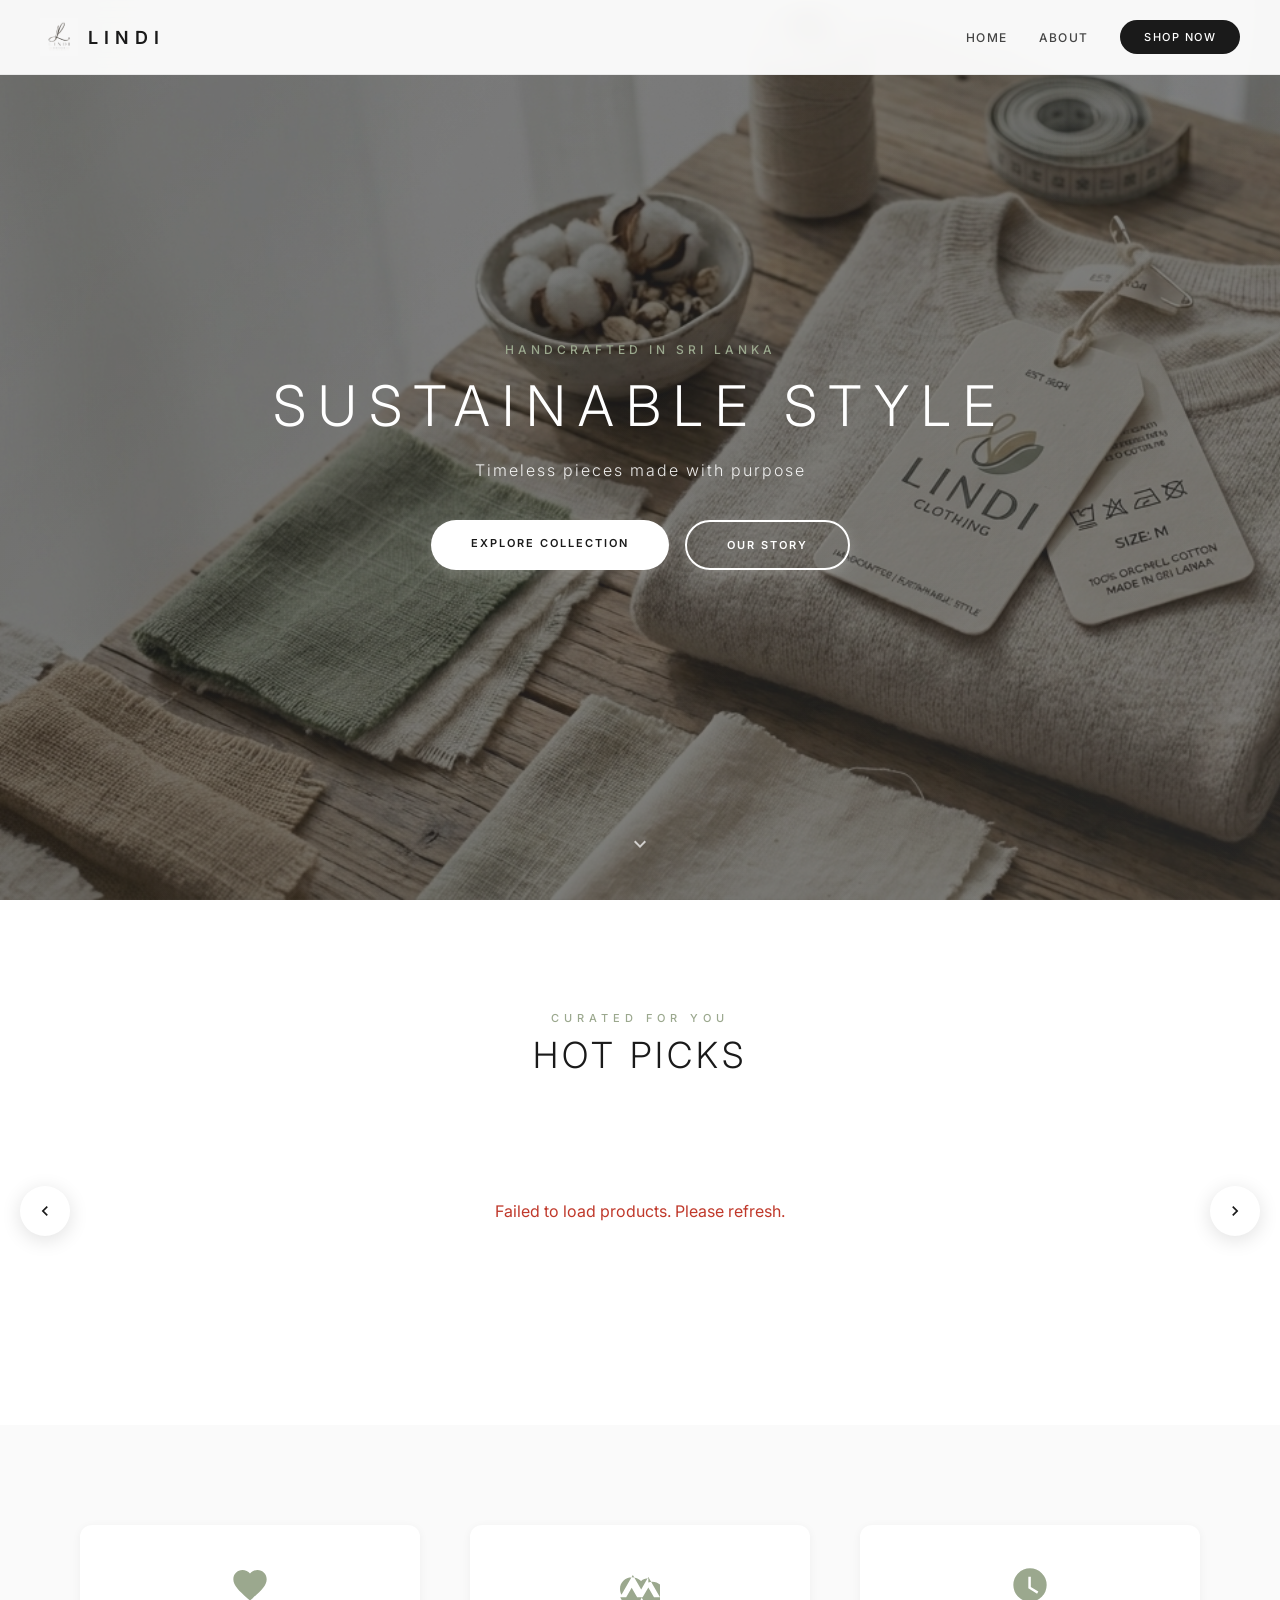
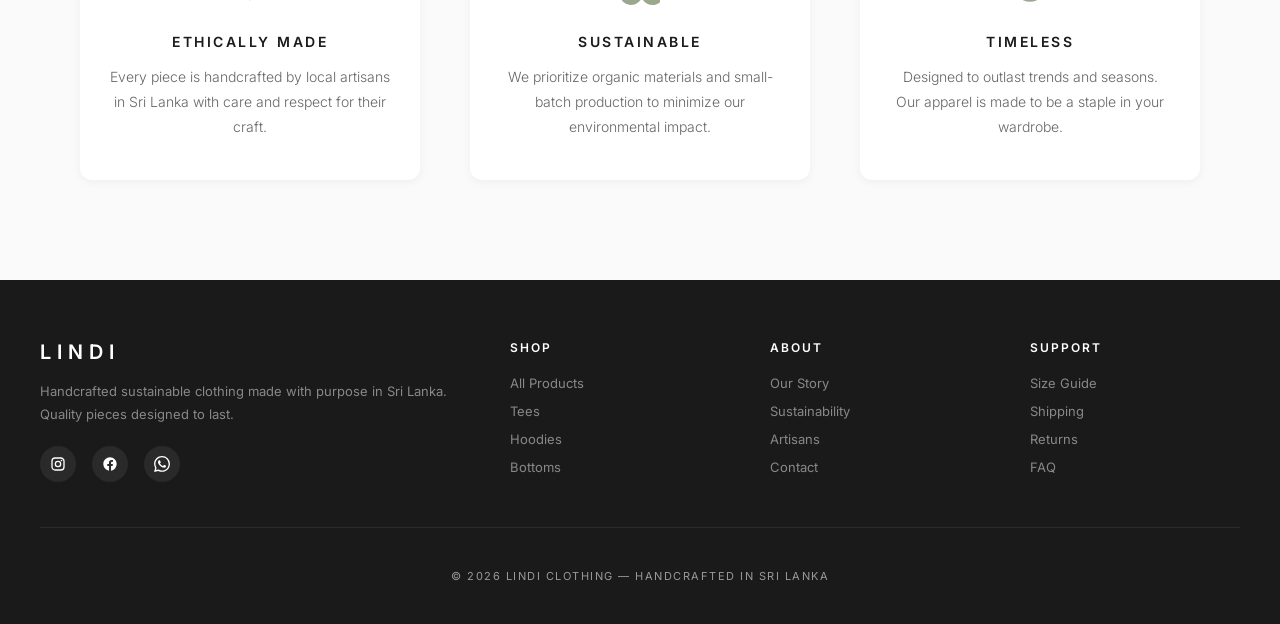
<file: index.html>
<!DOCTYPE html>
<html lang="en">
<head>
  <meta charset="UTF-8">
  <title>LINDI CLOTHING | Sustainable Style</title>
  <meta name="viewport" content="width=device-width, initial-scale=1.0">
  <link rel="icon" type="image/png" href="favicon.jpeg">
  <meta property="og:title" content="LINDI CLOTHING | Sustainable Style">
  <meta property="og:description" content="Handcrafted sustainable clothing made with purpose in Sri Lanka. Timeless pieces designed to last.">
  <meta property="og:image" content="hero.png">
  <meta property="og:type" content="website">
  <script src="components.js" defer></script>
  <link href="https://fonts.googleapis.com/css2?family=Inter:wght@300;400;500;600;700&display=swap" rel="stylesheet">
  <style>
    *, *::before, *::after { box-sizing: border-box; }
    body { 
      font-family: 'Inter', sans-serif; 
      margin: 0; 
      background: #fafafa; 
      color: #1a1a1a; 
      overflow-x: hidden; 
    }

    /* --- SKELETON LOADER --- */
    .skeleton {
      background: #e0e0e0;
      background: linear-gradient(90deg, #e0e0e0 25%, #f0f0f0 50%, #e0e0e0 75%);
      background-size: 200% 100%;
      animation: skeleton-loading 1.5s infinite;
      border-radius: 8px;
    }
    @keyframes skeleton-loading {
      0% { background-position: 200% 0; }
      100% { background-position: -200% 0; }
    }
    .skeleton-text { height: 14px; margin-bottom: 8px; width: 100%; }
    .skeleton-text.short { width: 60%; }
    .skeleton-img { width: 100%; aspect-ratio: 3/4; border-radius: 12px; margin-bottom: 18px; }

    /* --- NAVIGATION --- */
    nav {
      background: rgba(255, 255, 255, 0.95);
      backdrop-filter: blur(10px);
      padding: 18px 40px;
      display: flex;
      justify-content: space-between;
      align-items: center;
      position: fixed;
      top: 0;
      left: 0;
      right: 0;
      z-index: 1000;
      border-bottom: 1px solid rgba(0,0,0,0.06);
      transition: padding 0.3s, box-shadow 0.3s;
    }
    nav.scrolled { 
      padding: 12px 40px; 
      box-shadow: 0 2px 20px rgba(0,0,0,0.08);
    }
    .logo-container { 
      display: flex; 
      align-items: center; 
      text-decoration: none;
      transition: transform 0.3s;
    }
    .logo-container:hover { transform: scale(1.02); }
    .logo-img { height: 38px; margin-right: 10px; }
    .brand-name { 
      font-size: 18px; 
      letter-spacing: 6px; 
      color: #1a1a1a; 
      font-weight: 600; 
      text-transform: uppercase; 
    }
    .nav-links { display: flex; align-items: center; gap: 32px; }
    .nav-link { 
      color: #444; 
      text-decoration: none; 
      font-size: 12px; 
      letter-spacing: 1.2px; 
      font-weight: 500; 
      text-transform: uppercase; 
      position: relative;
      transition: color 0.3s;
    }
    .nav-link::after {
      content: '';
      position: absolute;
      bottom: -4px;
      left: 0;
      width: 0;
      height: 2px;
      background: #9BA88E;
      transition: width 0.3s;
    }
    .nav-link:hover { color: #9BA88E; }
    .nav-link:hover::after { width: 100%; }
    .nav-cta {
      padding: 10px 24px;
      background: #1a1a1a;
      color: #fff;
      border-radius: 30px;
      font-size: 11px;
      letter-spacing: 1.5px;
      font-weight: 500;
      text-transform: uppercase;
      transition: all 0.3s;
    }
    .nav-cta:hover { 
      background: #9BA88E; 
      transform: translateY(-2px);
      box-shadow: 0 4px 12px rgba(155, 168, 142, 0.3);
    }
    .mobile-menu-btn {
      display: none;
      background: none;
      border: none;
      cursor: pointer;
      padding: 8px;
      z-index: 1001;
    }
    .mobile-menu-btn span {
      display: block;
      width: 24px;
      height: 2px;
      background: #1a1a1a;
      margin: 5px 0;
      transition: 0.3s;
    }
    .mobile-menu-btn.active span:nth-child(1) {
      transform: rotate(-45deg) translate(-5px, 6px);
    }
    .mobile-menu-btn.active span:nth-child(2) {
      opacity: 0;
    }
    .mobile-menu-btn.active span:nth-child(3) {
      transform: rotate(45deg) translate(-5px, -6px);
    }
    .mobile-menu {
      position: fixed;
      top: 0;
      right: -100%;
      width: 70%;
      max-width: 300px;
      height: 100vh;
      background: #fff;
      box-shadow: -4px 0 20px rgba(0,0,0,0.1);
      z-index: 999;
      padding: 80px 30px 30px;
      transition: right 0.3s ease;
    }
    .mobile-menu.open {
      right: 0;
    }
    .mobile-menu a {
      display: block;
      color: #444;
      text-decoration: none;
      font-size: 14px;
      letter-spacing: 1.5px;
      text-transform: uppercase;
      font-weight: 500;
      padding: 16px 0;
      border-bottom: 1px solid #f0f0f0;
      transition: color 0.3s;
    }
    .mobile-menu a:hover {
      color: #9BA88E;
    }
    .mobile-menu .nav-cta {
      margin-top: 20px;
      padding: 14px 24px;
      text-align: center;
      background: #1a1a1a;
      color: #fff;
      border-radius: 30px;
      border: none;
    }
    .mobile-overlay {
      position: fixed;
      inset: 0;
      background: rgba(0,0,0,0.5);
      z-index: 998;
      opacity: 0;
      pointer-events: none;
      transition: opacity 0.3s;
    }
    .mobile-overlay.open {
      opacity: 1;
      pointer-events: all;
    }

    /* --- HERO --- */
    .hero {
      position: relative;
      height: 100vh;
      width: 100%;
      background: linear-gradient(135deg, #1a1a1a 0%, #3a3a3a 100%);
      display: flex;
      justify-content: center;
      align-items: center;
      text-align: center;
      overflow: hidden;
    }
    .hero-bg {
      position: absolute;
      inset: 0;
      background: url('hero.png') no-repeat center center;
      background-size: cover;
      opacity: 0.4;
      animation: zoomIn 20s ease-in-out infinite alternate;
    }
    @keyframes zoomIn {
      0% { transform: scale(1); }
      100% { transform: scale(1.1); }
    }
    .hero-content { 
      position: relative; 
      z-index: 2; 
      color: white; 
      padding: 0 20px;
      animation: fadeInUp 1s ease-out;
    }
    @keyframes fadeInUp {
      from { opacity: 0; transform: translateY(30px); }
      to { opacity: 1; transform: translateY(0); }
    }
    .hero-eyebrow {
      font-size: 12px;
      letter-spacing: 4px;
      text-transform: uppercase;
      color: #9BA88E;
      margin-bottom: 16px;
      font-weight: 500;
    }
    .hero-content h1 { 
      font-size: 56px; 
      font-weight: 300; 
      letter-spacing: 12px; 
      text-transform: uppercase; 
      margin: 0 0 20px; 
      line-height: 1.2;
    }
    .hero-subtitle {
      font-size: 16px;
      font-weight: 300;
      letter-spacing: 2px;
      margin-bottom: 40px;
      opacity: 0.9;
    }
    .hero-buttons {
      display: flex;
      gap: 16px;
      justify-content: center;
      flex-wrap: wrap;
    }
    .hero-btn {
      display: inline-block;
      padding: 16px 40px;
      background: #fff;
      color: #1a1a1a;
      text-decoration: none;
      font-size: 11px;
      letter-spacing: 2px;
      font-weight: 600;
      text-transform: uppercase;
      border-radius: 30px;
      transition: all 0.3s;
      box-shadow: 0 4px 15px rgba(255,255,255,0.2);
    }
    .hero-btn:hover { 
      background: #9BA88E; 
      color: #fff;
      transform: translateY(-3px);
      box-shadow: 0 8px 25px rgba(155, 168, 142, 0.4);
    }
    .hero-btn.secondary {
      background: transparent;
      border: 2px solid #fff;
      color: #fff;
    }
    .hero-btn.secondary:hover {
      background: #fff;
      color: #1a1a1a;
    }
    .scroll-indicator {
      position: absolute;
      bottom: 40px;
      left: 50%;
      transform: translateX(-50%);
      animation: bounce 2s infinite;
    }
    @keyframes bounce {
      0%, 20%, 50%, 80%, 100% { transform: translateX(-50%) translateY(0); }
      40% { transform: translateX(-50%) translateY(-10px); }
      60% { transform: translateX(-50%) translateY(-5px); }
    }
    .scroll-indicator svg {
      width: 24px;
      height: 24px;
      fill: #fff;
      opacity: 0.7;
    }

    /* --- HOT PICKS --- */
    .hot-picks-section { 
      padding: 100px 0; 
      background: #fff;
      position: relative;
    }
    .section-eyebrow { 
      text-align: center; 
      font-size: 11px; 
      letter-spacing: 5px; 
      text-transform: uppercase; 
      color: #9BA88E; 
      font-weight: 500; 
      margin-bottom: 8px; 
    }
    .section-heading { 
      text-align: center; 
      font-size: 36px; 
      font-weight: 300; 
      letter-spacing: 4px; 
      color: #1a1a1a; 
      margin: 0 0 60px; 
      text-transform: uppercase;
    }

    .hp-track-wrap { position: relative; overflow: hidden; }
    .hp-track {
      display: flex;
      gap: 28px;
      padding: 8px 60px;
      transition: transform 0.5s cubic-bezier(0.25, 0.46, 0.45, 0.94);
      will-change: transform;
    }

    .hp-card { 
      flex-shrink: 0; 
      width: 280px; 
      cursor: pointer;
      transition: transform 0.3s;
    }
    .hp-card:hover { transform: translateY(-8px); }
    .hp-img-wrap {
      position: relative;
      width: 100%;
      aspect-ratio: 3/4;
      background: #f8f8f8;
      border-radius: 12px;
      overflow: hidden;
      margin-bottom: 18px;
      box-shadow: 0 4px 20px rgba(0,0,0,0.08);
      transition: box-shadow 0.3s;
    }
    .hp-card:hover .hp-img-wrap {
      box-shadow: 0 12px 40px rgba(0,0,0,0.15);
    }
    .hp-img-wrap img { 
      width: 100%; 
      height: 100%; 
      object-fit: cover; 
      display: block; 
      transition: transform 0.6s ease; 
    }
    .hp-card:hover .hp-img-wrap img { transform: scale(1.08); }

    .hp-badge {
      position: absolute;
      top: 16px;
      left: 16px;
      background: #1a1a1a;
      color: #fff;
      font-size: 9px;
      letter-spacing: 2.5px;
      font-weight: 600;
      text-transform: uppercase;
      padding: 6px 12px;
      border-radius: 20px;
      z-index: 2;
    }
    .hp-badge.hot { background: linear-gradient(135deg, #9BA88E 0%, #7a8a6e 100%); }

    .hp-card-name { 
      font-size: 14px; 
      letter-spacing: 1.5px; 
      text-transform: uppercase; 
      color: #1a1a1a; 
      font-weight: 600; 
      margin: 0 0 6px; 
    }
    .hp-card-sub { 
      font-size: 12px; 
      color: #888; 
      font-weight: 300; 
      margin: 0 0 14px; 
    }
    .hp-cta { 
      display: flex; 
      align-items: center; 
      gap: 10px; 
      font-size: 10px; 
      letter-spacing: 2px; 
      text-transform: uppercase; 
      color: #9BA88E; 
      font-weight: 600; 
    }
    .hp-cta-line { 
      flex: 1; 
      height: 2px; 
      background: linear-gradient(90deg, #9BA88E, transparent);
      opacity: 0.5; 
      transition: opacity 0.3s; 
    }
    .hp-card:hover .hp-cta-line { opacity: 1; }

    .hp-btn {
      position: absolute;
      top: 50%;
      transform: translateY(-50%);
      width: 50px;
      height: 50px;
      border-radius: 50%;
      background: #fff;
      border: none;
      display: flex;
      align-items: center;
      justify-content: center;
      cursor: pointer;
      z-index: 10;
      box-shadow: 0 4px 20px rgba(0,0,0,0.12);
      transition: all 0.3s;
    }
    .hp-btn:hover { 
      background: #9BA88E; 
      transform: translateY(-50%) scale(1.1);
      box-shadow: 0 6px 30px rgba(155, 168, 142, 0.4);
    }
    .hp-btn svg { width: 20px; fill: #1a1a1a; transition: fill 0.2s; }
    .hp-btn:hover svg { fill: #fff; }
    .hp-prev { left: 20px; }
    .hp-next { right: 20px; }

    .hp-dots { display: flex; justify-content: center; gap: 10px; margin-top: 40px; }
    .hp-dot {
      width: 8px; height: 8px; border-radius: 50%;
      background: #ddd; border: none; padding: 0; cursor: pointer;
      transition: all 0.3s;
    }
    .hp-dot:hover { background: #bbb; }
    .hp-dot.active { 
      background: #9BA88E; 
      transform: scale(1.5);
      box-shadow: 0 2px 8px rgba(155, 168, 142, 0.4);
    }

    /* --- PILLARS --- */
    .pillars {
      display: grid;
      grid-template-columns: repeat(auto-fit, minmax(300px, 1fr));
      gap: 50px;
      padding: 100px 40px;
      max-width: 1200px;
      margin: 0 auto;
      text-align: center;
      background: #fafafa;
    }
    .pillar-item {
      padding: 40px 30px;
      background: #fff;
      border-radius: 12px;
      transition: all 0.3s;
      box-shadow: 0 2px 10px rgba(0,0,0,0.05);
    }
    .pillar-item:hover {
      transform: translateY(-8px);
      box-shadow: 0 12px 30px rgba(0,0,0,0.1);
    }
    .pillar-item svg { 
      width: 40px; 
      height: 40px; 
      margin-bottom: 24px; 
      fill: #9BA88E;
      transition: transform 0.3s;
    }
    .pillar-item:hover svg { transform: scale(1.1); }
    .pillar-item h3 { 
      font-size: 14px; 
      letter-spacing: 2.5px; 
      text-transform: uppercase; 
      font-weight: 600; 
      margin: 0 0 14px;
      color: #1a1a1a;
    }
    .pillar-item p { 
      font-size: 14px; 
      color: #666; 
      font-weight: 300; 
      line-height: 1.8; 
      margin: 0; 
    }

    /* --- FOOTER --- */
    footer {
      background: #1a1a1a;
      color: #999;
      padding: 60px 40px 30px;
    }
    .footer-content {
      max-width: 1200px;
      margin: 0 auto;
      display: grid;
      grid-template-columns: 2fr 1fr 1fr 1fr;
      gap: 50px;
      margin-bottom: 40px;
    }
    .footer-brand h3 {
      font-size: 20px;
      letter-spacing: 6px;
      text-transform: uppercase;
      color: #fff;
      margin: 0 0 16px;
      font-weight: 600;
    }
    .footer-brand p {
      font-size: 13px;
      line-height: 1.8;
      color: #888;
      margin: 0 0 20px;
    }
    .social-links {
      display: flex;
      gap: 16px;
    }
    .social-links a {
      width: 36px;
      height: 36px;
      background: #2a2a2a;
      border-radius: 50%;
      display: flex;
      align-items: center;
      justify-content: center;
      transition: all 0.3s;
    }
    .social-links a:hover {
      background: #9BA88E;
      transform: translateY(-3px);
    }
    .social-links svg {
      width: 16px;
      height: 16px;
      fill: #fff;
    }
    .footer-section h4 {
      font-size: 12px;
      letter-spacing: 2px;
      text-transform: uppercase;
      color: #fff;
      margin: 0 0 20px;
      font-weight: 600;
    }
    .footer-section a {
      display: block;
      color: #888;
      text-decoration: none;
      font-size: 13px;
      margin-bottom: 12px;
      transition: color 0.3s;
    }
    .footer-section a:hover { color: #9BA88E; }
    .footer-bottom {
      border-top: 1px solid #2a2a2a;
      padding-top: 30px;
      text-align: center;
      font-size: 11px;
      letter-spacing: 1.5px;
      text-transform: uppercase;
    }

    /* --- RESPONSIVE --- */
    @media (max-width: 968px) {
      .nav-links { display: none; }
      .mobile-menu-btn { display: block; }
      .hero-content h1 { font-size: 40px; letter-spacing: 8px; }
      .section-heading { font-size: 28px; }
      .footer-content { grid-template-columns: 1fr; gap: 40px; }
    }

    @media (max-width: 768px) {
      nav { padding: 15px 20px; }
      .hero-content h1 { font-size: 32px; letter-spacing: 6px; }
      .hero-subtitle { font-size: 14px; }
      .hp-btn { display: none; }
      .hp-track { padding: 8px 20px; overflow-x: auto; scrollbar-width: none; }
      .hp-track::-webkit-scrollbar { display: none; }
      .hp-card { width: 220px; }
      .pillars { padding: 60px 20px; gap: 30px; }
    }
  </style>
</head>
<body>

<!-- NAVIGATION & MOBILE MENU-->
<site-header></site-header>

<!-- HERO -->
<section class="hero">
  <div class="hero-bg"></div>
  <div class="hero-content">
    <p class="hero-eyebrow">Handcrafted in Sri Lanka</p>
    <h1>Sustainable Style</h1>
    <p class="hero-subtitle">Timeless pieces made with purpose</p>
    <div class="hero-buttons">
      <a href="shop.html" class="hero-btn">Explore Collection</a>
      <a href="about.html" class="hero-btn secondary">Our Story</a>
    </div>
  </div>
  <div class="scroll-indicator">
    <svg viewBox="0 0 24 24"><path d="M7.41 8.59L12 13.17l4.59-4.58L18 10l-6 6-6-6 1.41-1.41z"/></svg>
  </div>
</section>

<!-- HOT PICKS -->
<section class="hot-picks-section">
  <p class="section-eyebrow">Curated for you</p>
  <h2 class="section-heading">Hot Picks</h2>

  <div class="hp-track-wrap">
    <button class="hp-btn hp-prev" id="prevBtn" aria-label="Previous">
      <svg viewBox="0 0 24 24"><path d="M15.41 16.59L10.83 12l4.58-4.59L14 6l-6 6 6 6 1.41-1.41z"/></svg>
    </button>

    <div class="hp-track" id="track">
      <div class="hp-card"><div class="skeleton skeleton-img"></div><div class="skeleton skeleton-text"></div><div class="skeleton skeleton-text short"></div></div>
      <div class="hp-card"><div class="skeleton skeleton-img"></div><div class="skeleton skeleton-text"></div><div class="skeleton skeleton-text short"></div></div>
      <div class="hp-card"><div class="skeleton skeleton-img"></div><div class="skeleton skeleton-text"></div><div class="skeleton skeleton-text short"></div></div>
      <div class="hp-card"><div class="skeleton skeleton-img"></div><div class="skeleton skeleton-text"></div><div class="skeleton skeleton-text short"></div></div>
    </div>

    <button class="hp-btn hp-next" id="nextBtn" aria-label="Next">
      <svg viewBox="0 0 24 24"><path d="M8.59 16.59L13.17 12 8.59 7.41 10 6l6 6-6 6-1.41-1.41z"/></svg>
    </button>
  </div>

  <div class="hp-dots" id="dots"></div>
</section>

<!-- PILLARS -->
<section class="pillars">
  <div class="pillar-item">
    <svg viewBox="0 0 24 24"><path d="M12 21.35l-1.45-1.32C5.4 15.36 2 12.28 2 8.5 2 5.42 4.42 3 7.5 3c1.74 0 3.41.81 4.5 2.09C13.09 3.81 14.76 3 16.5 3 19.58 3 22 5.42 22 8.5c0 3.78-3.4 6.86-8.55 11.54L12 21.35z"/></svg>
    <h3>Ethically Made</h3>
    <p>Every piece is handcrafted by local artisans in Sri Lanka with care and respect for their craft.</p>
  </div>
  <div class="pillar-item">
    <svg viewBox="0 0 24 24"><path d="M17 8C15.32 8 13.84 8.61 12.65 9.61 11.16 8.23 9.18 7.39 7 7.39 3.13 7.39 0 10.52 0 14.39c0 1.24.32 2.41.89 3.42L7.7 6.03l5.01 8.68L17 7.27 24 19.39h-3.6L17 13.52l-3.43 5.87h-3.28L7 13.7l-3.29 5.69H.16C1.1 22.07 3.65 24 6.64 24c2.93 0 5.44-1.88 6.4-4.47C14 22.12 16.5 24 19.43 24 23.3 24 26.43 20.87 26.43 17c0-3.87-3.13-7-7-7-.86 0-1.69.15-2.43.44V8z"/></svg>
    <h3>Sustainable</h3>
    <p>We prioritize organic materials and small-batch production to minimize our environmental impact.</p>
  </div>
  <div class="pillar-item">
    <svg viewBox="0 0 24 24"><path d="M12 2A10 10 0 0 0 2 12a10 10 0 0 0 10 10 10 10 0 0 0 10-10A10 10 0 0 0 12 2zm.5 5v6.2l4.5 2.7-.75 1.3L11 14V7h1.5z"/></svg>
    <h3>Timeless</h3>
    <p>Designed to outlast trends and seasons. Our apparel is made to be a staple in your wardrobe.</p>
  </div>
</section>

<!-- FOOTER -->
<site-footer></site-footer>

<script>
  // Airtable API Configuration
  const AIRTABLE_PAT = 'patdjLeSg0BYYkuvA.2c4afb4d9cc56debf46c1efd6544e03ba165d24fb9052aeb8a045ef05cc5eb6b'; // Replace with your Personal Access Token
  const AIRTABLE_BASE_ID = 'appewXxXfBtXuTHLp'; // Replace with your Base ID (app...)
  const AIRTABLE_TABLE_NAME = 'Products'; // Replace with your Table Name

  // Load products from Airtable
  async function loadProducts() {
    try {
      let records = [];

      // If credentials are placeholders, use mock data
      if (AIRTABLE_PAT.includes('YOUR_') || AIRTABLE_BASE_ID.includes('YOUR_')) {
        console.log('Using mock Airtable data. Replace credentials to fetch live data.');
        records = getMockAirtableData();
      } else {
        const url = `https://api.airtable.com/v0/${AIRTABLE_BASE_ID}/${AIRTABLE_TABLE_NAME}`;
        const response = await fetch(url, {
          headers: {
            'Authorization': `Bearer ${AIRTABLE_PAT}`
          }
        });
        
        if (!response.ok) {
          throw new Error('Airtable API error: ' + response.statusText);
        }
        const data = await response.json();
        records = data.records;
      }

      // Convert Airtable records to our product format
      const products = records.map(record => ({
        'Product Name': record.fields['Product Name'] || 'Unknown Product',
        'Price': record.fields['Price'] || 0,
        'Description': record.fields['Description'] || '',
        'Image URL': record.fields['Image'] && record.fields['Image'].length > 0 ? record.fields['Image'][0].url : '',
        'Category': record.fields['Category'] || 'tees'
      }));

      renderCarousel(products);
    } catch (error) {
      console.error('Error loading products:', error);
      document.getElementById('track').innerHTML = '<p style="text-align: center; width: 100%; padding: 40px; color: #c0392b;">Failed to load products. Please refresh.</p>';
    }
  }

  function getMockAirtableData() {
    return [
      {
        fields: {
          "Product Name": "Classic White Tee",
          "Price": 2500,
          "Description": "Our signature sustainable white tee.",
          "Image": [{ "url": "https://images.unsplash.com/photo-1521572163474-6864f9cf17ab?auto=format&fit=crop&q=80&w=800" }]
        }
      },
      {
        fields: {
          "Product Name": "Essential Black Hoodie",
          "Price": 5500,
          "Description": "Warm, cozy, and perfect for evenings.",
          "Image": [{ "url": "https://images.unsplash.com/photo-1556821840-3a63f95609a7?auto=format&fit=crop&q=80&w=800" }]
        }
      },
      {
        fields: {
          "Product Name": "Linen Trousers",
          "Price": 4800,
          "Description": "Breathable linen trousers for everyday wear.",
          "Image": [{ "url": "https://images.unsplash.com/photo-1555689986-2603833215ea?auto=format&fit=crop&q=80&w=800" }]
        }
      },
      {
        fields: {
          "Product Name": "Earth Tone Sweatshirt",
          "Price": 4200,
          "Description": "Hand-dyed organic cotton sweatshirt.",
          "Image": [{ "url": "https://images.unsplash.com/photo-1572495641004-28421ae52e52?auto=format&fit=crop&q=80&w=800" }]
        }
      }
    ];
  }

  // Render carousel products
  function renderCarousel(products) {
    const track = document.getElementById('track');
    track.innerHTML = '';

    // Only show first 4 products in carousel
    const carouselProducts = products.slice(0, 4);

    carouselProducts.forEach((product, index) => {
      const imageUrl = product['Image URL'];
      const price = parseFloat(product['Price']);
      const formattedPrice = `Rs. ${price.toLocaleString()}`;
      
      let badge = '';
      if (index === 0 || index === 1) {
        badge = '<span class="hp-badge hot">Hot</span>';
      } else {
        badge = '<span class="hp-badge">New</span>';
      }

      const card = document.createElement('div');
      card.className = 'hp-card';
      card.onclick = () => openWA(product['Product Name']);
      card.innerHTML = `
        <div class="hp-img-wrap">
          ${badge}
          <img src="${imageUrl}" alt="${product['Product Name']}" onerror="this.src='data:image/svg+xml,%3Csvg xmlns=\'http://www.w3.org/2000/svg\' width=\'280\' height=\'370\'%3E%3Crect fill=\'%23f0eeea\' width=\'280\' height=\'370\'/%3E%3Ctext x=\'50%25\' y=\'50%25\' dominant-baseline=\'middle\' text-anchor=\'middle\' font-family=\'sans-serif\' font-size=\'14\' fill=\'%23999\'%3EImage unavailable%3C/text%3E%3C/svg%3E'">
        </div>
        <p class="hp-card-name">${product['Product Name']}</p>
        <p class="hp-card-sub">${product['Description'] ? product['Description'].substring(0, 30) + '...' : 'Handcrafted in Sri Lanka'}</p>
        <div class="hp-cta"><span class="hp-cta-line"></span>Order Now</div>
      `;
      track.appendChild(card);
    });

    initCarousel();
  }

  // Initialize carousel controls
  function initCarousel() {
    const track = document.getElementById('track');
    const dotsEl = document.getElementById('dots');
    const cards = track.querySelectorAll('.hp-card');
    const CARD_W = 280 + 28;
    const VISIBLE = 3;
    const MAX = Math.max(0, cards.length - VISIBLE);
    let cur = 0;

    dotsEl.innerHTML = '';

    // Create dots
    for (let i = 0; i <= MAX; i++) {
      const d = document.createElement('button');
      d.className = 'hp-dot' + (i === 0 ? ' active' : '');
      d.setAttribute('aria-label', 'Go to slide ' + (i + 1));
      d.onclick = () => go(i);
      dotsEl.appendChild(d);
    }

    function go(n) {
      cur = Math.max(0, Math.min(n, MAX));
      track.style.transform = 'translateX(-' + (cur * CARD_W) + 'px)';
      dotsEl.querySelectorAll('.hp-dot').forEach((d, i) => d.classList.toggle('active', i === cur));
    }

    document.getElementById('nextBtn').onclick = () => go(cur + 1);
    document.getElementById('prevBtn').onclick = () => go(cur - 1);
  }


  // WhatsApp function
  function openWA(item) {
    window.open('https://wa.me/94725050456?text=Interested in ' + encodeURIComponent(item), '_blank');
  }

  // Load products on page load
  loadProducts();
</script>

</body>
</html>
</file>
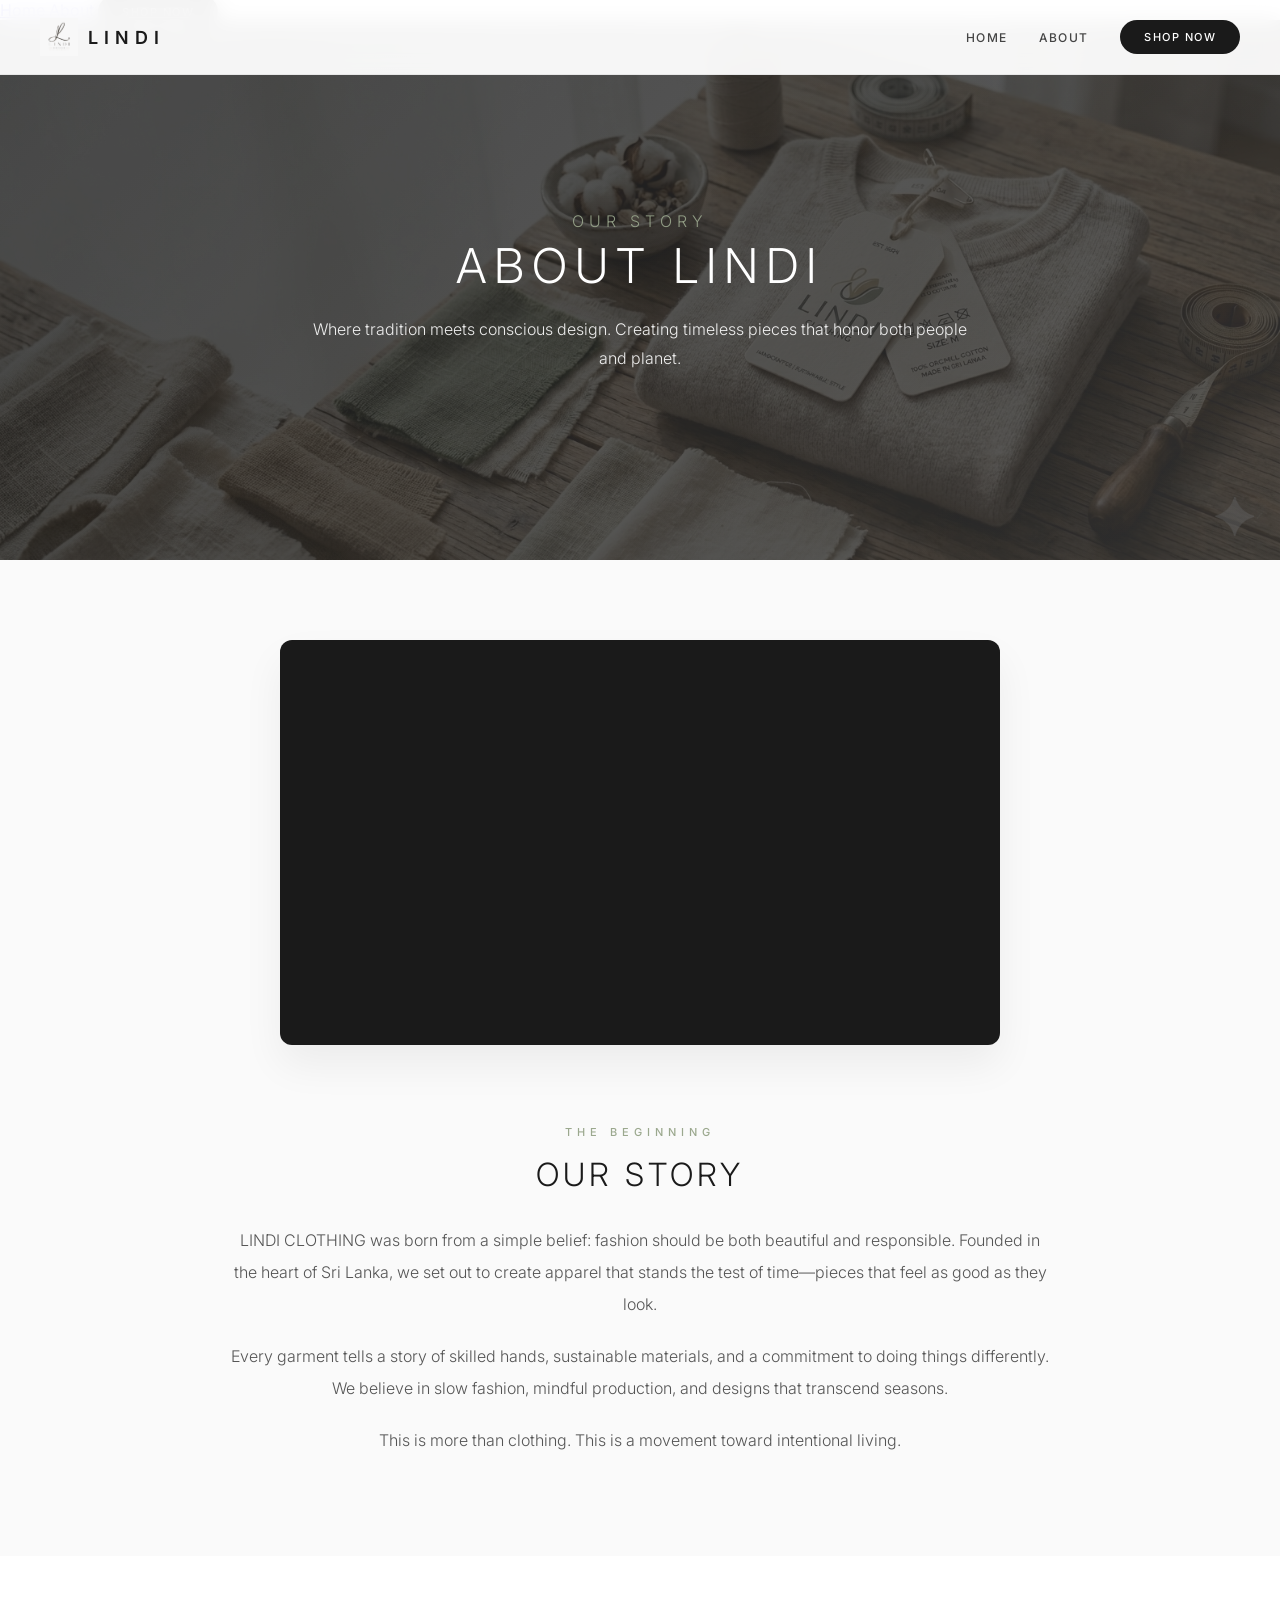
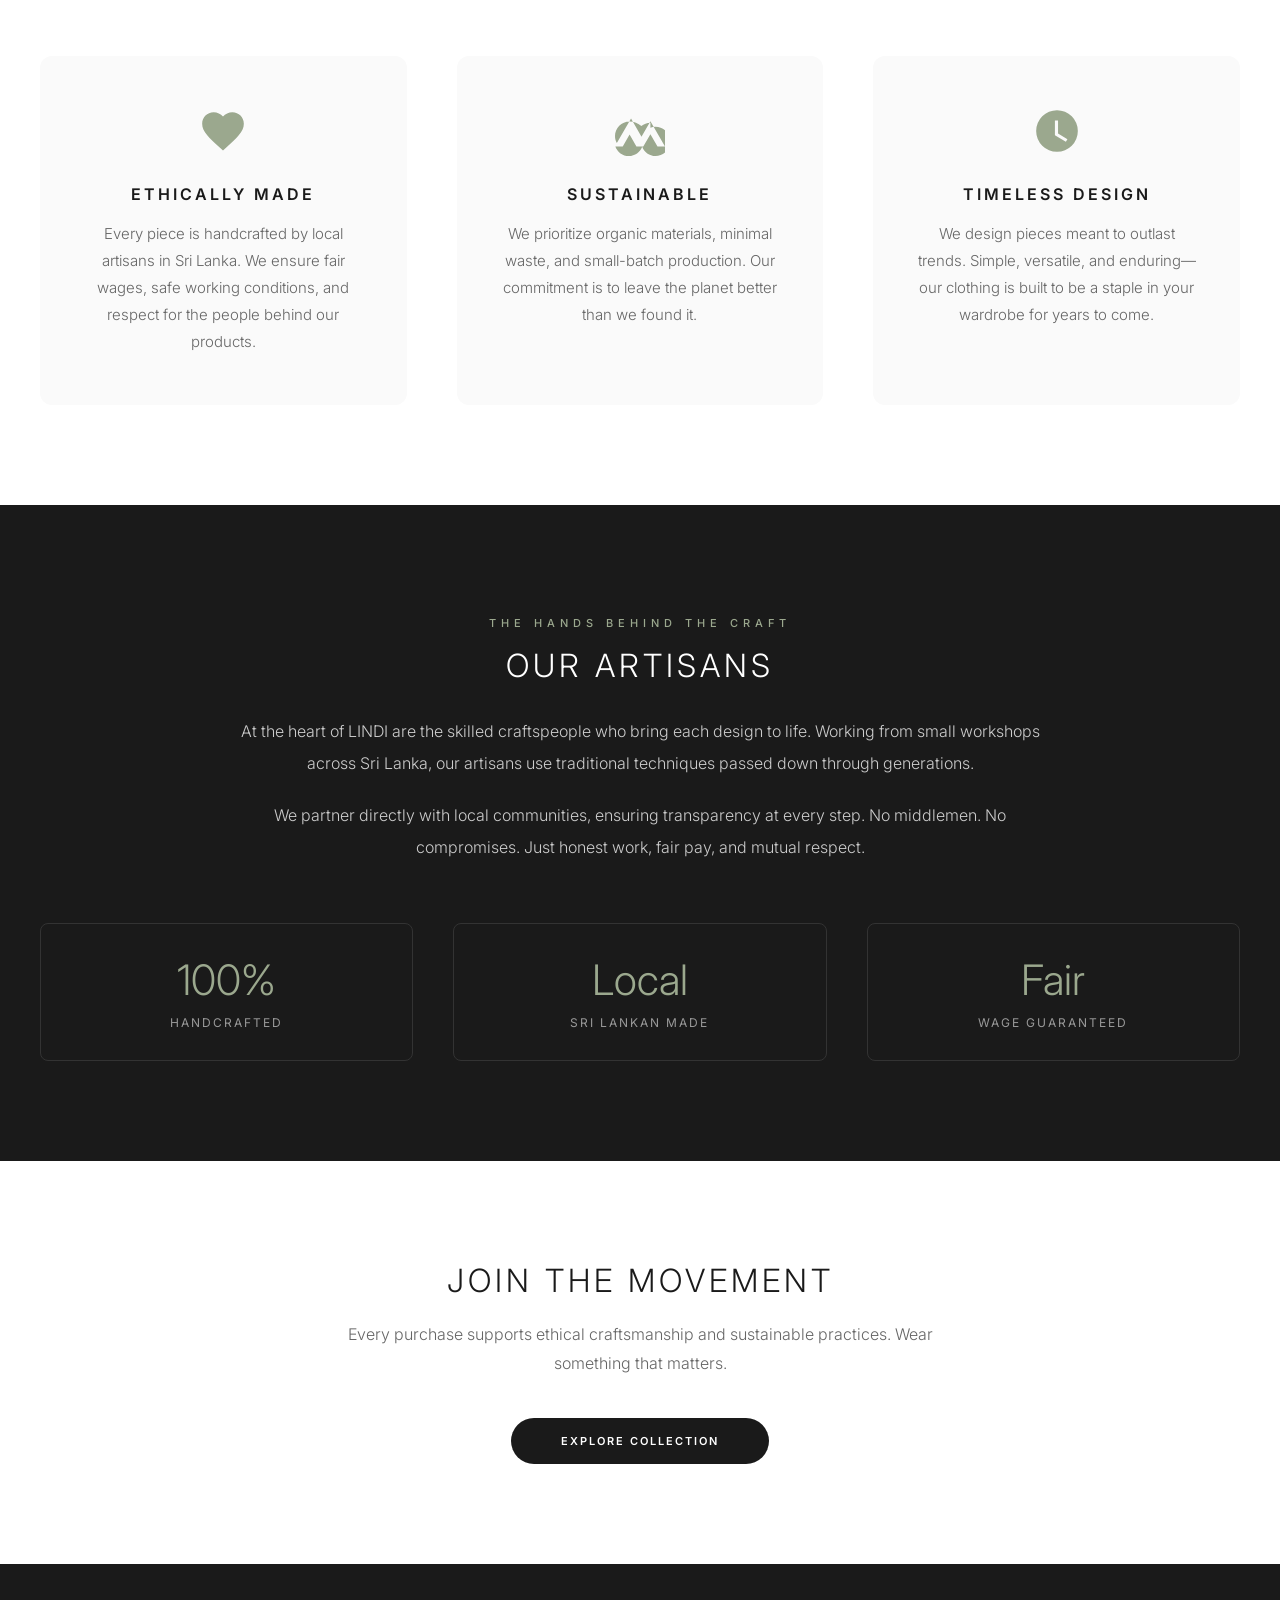
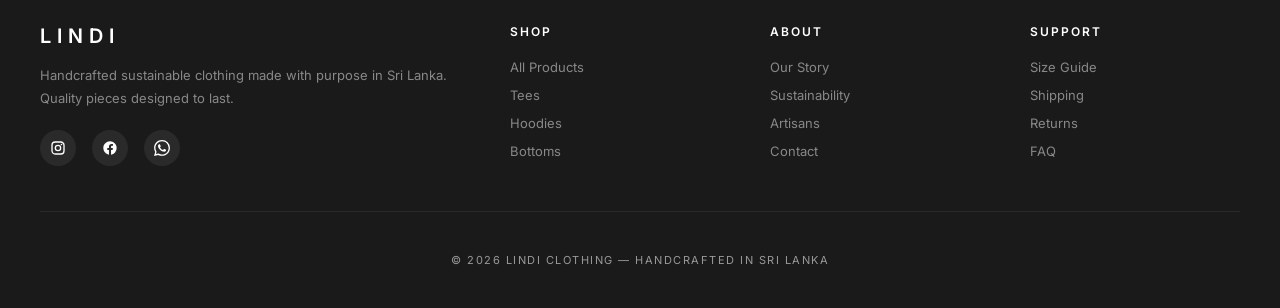
<file: about.html>
<!DOCTYPE html>
<html lang="en">
<head>
  <meta charset="UTF-8">
  <title>About Us | LINDI CLOTHING</title>
  <meta name="viewport" content="width=device-width, initial-scale=1.0">
  <link rel="icon" type="image/png" href="favicon.png">
  <meta property="og:title" content="About Us | LINDI CLOTHING">
  <meta property="og:description" content="Handcrafted sustainable clothing made with purpose in Sri Lanka. Timeless pieces designed to last.">
  <meta property="og:image" content="hero.png">
  <meta property="og:type" content="website">
  <script src="components.js" defer></script>
  <link href="https://fonts.googleapis.com/css2?family=Inter:wght@300;400;500;600;700&display=swap" rel="stylesheet">
  <style>
    *, *::before, *::after { box-sizing: border-box; }
    body { 
      font-family: 'Inter', sans-serif; 
      margin: 0; 
      background: #fafafa;
      color: #1a1a1a;
      overflow-x: hidden; 
    }

    /* --- NAVIGATION --- */
    nav {
      background: rgba(255, 255, 255, 0.95);
      backdrop-filter: blur(10px);
      padding: 18px 40px;
      display: flex;
      justify-content: space-between;
      align-items: center;
      position: fixed;
      top: 0;
      left: 0;
      right: 0;
      z-index: 1000;
      border-bottom: 1px solid rgba(0,0,0,0.06);
      transition: padding 0.3s, box-shadow 0.3s;
    }
    nav.scrolled { 
      padding: 12px 40px; 
      box-shadow: 0 2px 20px rgba(0,0,0,0.08);
    }
    .logo-container { 
      display: flex; 
      align-items: center; 
      text-decoration: none;
      transition: transform 0.3s;
    }
    .logo-container:hover { transform: scale(1.02); }
    .logo-img { height: 38px; margin-right: 10px; }
    .brand-name { 
      font-size: 18px; 
      letter-spacing: 6px; 
      color: #1a1a1a;
      font-weight: 600; 
      text-transform: uppercase; 
    }
    .nav-links { display: flex; align-items: center; gap: 32px; }
    .nav-link { 
      color: #444;
      text-decoration: none; 
      font-size: 12px; 
      letter-spacing: 1.2px; 
      font-weight: 500; 
      text-transform: uppercase; 
      position: relative;
      transition: color 0.3s;
    }
    .nav-link::after {
      content: '';
      position: absolute;
      bottom: -4px;
      left: 0;
      width: 0;
      height: 2px;
      background: #9BA88E;
      transition: width 0.3s;
    }
    .nav-link:hover { color: #9BA88E; }
    .nav-link:hover::after { width: 100%; }
    .nav-cta {
      padding: 10px 24px;
      background: #1a1a1a;
      color: #fff;
      border-radius: 30px;
      font-size: 11px;
      letter-spacing: 1.5px;
      font-weight: 500;
      text-transform: uppercase;
      transition: all 0.3s;
    }
    .nav-cta:hover { 
      background: #9BA88E;
      transform: translateY(-2px);
      box-shadow: 0 4px 12px rgba(155, 168, 142, 0.3);
    }
    .mobile-menu-btn {
      display: none;
      background: none;
      border: none;
      cursor: pointer;
      padding: 8px;
    }
    .mobile-menu-btn span {
      display: block;
      width: 24px;
      height: 2px;
      background: #1a1a1a;
      margin: 5px 0;
      transition: 0.3s;
    }

    /* --- HERO SECTION --- */
    .about-hero {
      position: relative;
      height: 60vh;
      display: flex;
      align-items: center;
      justify-content: center;
      text-align: center;
      background: linear-gradient(135deg, #1a1a1a 0%, #3a3a3a 100%);
      overflow: hidden;
      margin-top: 0;
    }
    .about-hero::before {
      content: '';
      position: absolute;
      inset: 0;
      background: url('hero.png') no-repeat center center;
      background-size: cover;
      opacity: 0.2;
      animation: subtleZoom 15s ease-in-out infinite alternate;
    }
    @keyframes subtleZoom {
      0% { transform: scale(1); }
      100% { transform: scale(1.05); }
    }
    .about-hero-content {
      position: relative;
      z-index: 2;
      color: #fff;
      padding: 0 20px;
      max-width: 700px;
    }
    .about-hero-eyebrow {
      font-size: 11px;
      letter-spacing: 5px;
      text-transform: uppercase;
      color: #9BA88E;
      margin-bottom: 16px;
      font-weight: 500;
    }
    .about-hero h1 {
      font-size: 48px;
      font-weight: 300;
      letter-spacing: 8px;
      text-transform: uppercase;
      margin: 0 0 20px;
    }
    .about-hero p {
      font-size: 16px;
      font-weight: 300;
      line-height: 1.8;
      opacity: 0.9;
      margin: 0;
    }

    /* --- VIDEO SECTION --- */
    .video-section {
      max-width: 800px;
      margin: 80px auto 0;
      padding: 0 40px;
      text-align: center;
    }
    .video-container {
      position: relative;
      width: 100%;
      padding-top: 56.25%; /* 16:9 Aspect Ratio */
      background: #1a1a1a;
      border-radius: 12px;
      overflow: hidden;
      box-shadow: 0 20px 40px rgba(0,0,0,0.06);
    }
    .video-container iframe {
      position: absolute;
      top: 0;
      left: 0;
      width: 100%;
      height: 100%;
      border: none;
    }

    /* --- STORY SECTION --- */
    .story-section {
      max-width: 900px;
      margin: 80px auto 100px;
      padding: 0 40px;
      text-align: center;
    }
    .section-eyebrow {
      font-size: 11px;
      letter-spacing: 5px;
      text-transform: uppercase;
      color: #9BA88E;
      font-weight: 500;
      margin-bottom: 16px;
    }
    .section-title {
      font-size: 32px;
      font-weight: 300;
      letter-spacing: 4px;
      text-transform: uppercase;
      margin: 0 0 30px;
    }
    .story-text {
      font-size: 16px;
      line-height: 2;
      color: #555;
      font-weight: 300;
      margin-bottom: 20px;
    }

    /* --- VALUES GRID --- */
    .values-section {
      background: #fff;
      padding: 100px 40px;
    }
    .values-grid {
      max-width: 1200px;
      margin: 0 auto;
      display: grid;
      grid-template-columns: repeat(auto-fit, minmax(320px, 1fr));
      gap: 50px;
    }
    .value-card {
      text-align: center;
      padding: 50px 40px;
      background: #fafafa;
      border-radius: 12px;
      transition: all 0.3s;
    }
    .value-card:hover {
      transform: translateY(-8px);
      box-shadow: 0 12px 30px rgba(0,0,0,0.1);
      background: #fff;
    }
    .value-icon {
      width: 50px;
      height: 50px;
      margin: 0 auto 24px;
      fill: #9BA88E;
      transition: transform 0.3s;
    }
    .value-card:hover .value-icon {
      transform: scale(1.1);
    }
    .value-title {
      font-size: 16px;
      letter-spacing: 3px;
      text-transform: uppercase;
      font-weight: 600;
      margin: 0 0 16px;
      color: #1a1a1a;
    }
    .value-desc {
      font-size: 15px;
      line-height: 1.8;
      color: #666;
      font-weight: 300;
      margin: 0;
    }

    /* --- ARTISANS SECTION --- */
    .artisans-section {
      background: #1a1a1a;
      color: #fff;
      padding: 100px 40px;
      text-align: center;
    }
    .artisans-section .section-eyebrow {
      color: #9BA88E;
    }
    .artisans-section .section-title {
      color: #fff;
    }
    .artisans-content {
      max-width: 800px;
      margin: 0 auto;
    }
    .artisans-text {
      font-size: 16px;
      line-height: 2;
      color: #ccc;
      font-weight: 300;
      margin-bottom: 20px;
    }
    .stats {
      display: grid;
      grid-template-columns: repeat(auto-fit, minmax(200px, 1fr));
      gap: 40px;
      margin-top: 60px;
    }
    .stat {
      padding: 30px 20px;
      border: 1px solid #333;
      border-radius: 8px;
      transition: all 0.3s;
    }
    .stat:hover {
      border-color: #9BA88E;
      transform: translateY(-5px);
    }
    .stat-number {
      font-size: 42px;
      font-weight: 300;
      color: #9BA88E;
      margin: 0 0 10px;
    }
    .stat-label {
      font-size: 12px;
      letter-spacing: 2px;
      text-transform: uppercase;
      color: #999;
      margin: 0;
    }

    /* --- CTA SECTION --- */
    .cta-section {
      background: #fff;
      padding: 100px 40px;
      text-align: center;
    }
    .cta-content {
      max-width: 600px;
      margin: 0 auto;
    }
    .cta-title {
      font-size: 32px;
      font-weight: 300;
      letter-spacing: 4px;
      text-transform: uppercase;
      margin: 0 0 20px;
    }
    .cta-text {
      font-size: 16px;
      line-height: 1.8;
      color: #666;
      font-weight: 300;
      margin: 0 0 40px;
    }
    .cta-btn {
      display: inline-block;
      padding: 16px 50px;
      background: #1a1a1a;
      color: #fff;
      text-decoration: none;
      font-size: 11px;
      letter-spacing: 2px;
      font-weight: 600;
      text-transform: uppercase;
      border-radius: 30px;
      transition: all 0.3s;
    }
    .cta-btn:hover {
      background: #9BA88E;
      transform: translateY(-3px);
      box-shadow: 0 8px 25px rgba(155, 168, 142, 0.4);
    }

    /* --- FOOTER --- */
    footer {
      background: #1a1a1a;
      color: #999;
      padding: 60px 40px 30px;
    }
    .footer-content {
      max-width: 1200px;
      margin: 0 auto;
      display: grid;
      grid-template-columns: 2fr 1fr 1fr 1fr;
      gap: 50px;
      margin-bottom: 40px;
    }
    .footer-brand h3 {
      font-size: 20px;
      letter-spacing: 6px;
      text-transform: uppercase;
      color: #fff;
      margin: 0 0 16px;
      font-weight: 600;
    }
    .footer-brand p {
      font-size: 13px;
      line-height: 1.8;
      color: #888;
      margin: 0 0 20px;
    }
    .social-links {
      display: flex;
      gap: 16px;
    }
    .social-links a {
      width: 36px;
      height: 36px;
      background: #2a2a2a;
      border-radius: 50%;
      display: flex;
      align-items: center;
      justify-content: center;
      transition: all 0.3s;
    }
    .social-links a:hover {
      background: #9BA88E;
      transform: translateY(-3px);
    }
    .social-links svg {
      width: 16px;
      height: 16px;
      fill: #fff;
    }
    .footer-section h4 {
      font-size: 12px;
      letter-spacing: 2px;
      text-transform: uppercase;
      color: #fff;
      margin: 0 0 20px;
      font-weight: 600;
    }
    .footer-section a {
      display: block;
      color: #888;
      text-decoration: none;
      font-size: 13px;
      margin-bottom: 12px;
      transition: color 0.3s;
    }
    .footer-section a:hover { color: #9BA88E; }
    .footer-bottom {
      border-top: 1px solid #2a2a2a;
      padding-top: 30px;
      text-align: center;
      font-size: 11px;
      letter-spacing: 1.5px;
      text-transform: uppercase;
    }

    /* --- RESPONSIVE --- */
    @media (max-width: 968px) {
      .nav-links { display: none; }
      .mobile-menu-btn { display: block; }
      .footer-content { grid-template-columns: 1fr; gap: 40px; }
      .stats { grid-template-columns: 1fr; }
    }

    @media (max-width: 768px) {
      nav { padding: 15px 20px; }
      .about-hero { height: 50vh; }
      .about-hero h1 { font-size: 32px; letter-spacing: 4px; }
      .video-section { margin: 40px auto 0; padding: 0 20px; }
      .section-title { font-size: 24px; }
      .story-section { margin: 40px auto 60px; padding: 0 20px; }
      .values-section { padding: 60px 20px; }
      .artisans-section { padding: 60px 20px; }
      .cta-section { padding: 60px 20px; }
      .values-grid { gap: 30px; }
    }
  </style>
</head>
<body>

<!-- NAVIGATION & MOBILE MENU-->
<site-header></site-header>

<!-- HERO -->
<section class="about-hero">
  <div class="about-hero-content">
    <p class="about-hero-eyebrow">Our Story</p>
    <h1>About Lindi</h1>
    <p>Where tradition meets conscious design. Creating timeless pieces that honor both people and planet.</p>
  </div>
</section>

<!-- EMBEDDED VIDEO -->
<section class="video-section">
  <div class="video-container">
    <iframe src="https://www.facebook.com/plugins/video.php?height=314&href=https%3A%2F%2Fwww.facebook.com%2Freel%2F4186209594960542%2F&show_text=false&width=560&t=0" scrolling="no" frameborder="0" allowfullscreen="true" allow="autoplay; clipboard-write; encrypted-media; picture-in-picture; web-share"></iframe>
  </div>
</section>

<!-- STORY -->
<section class="story-section">
  <p class="section-eyebrow">The Beginning</p>
  <h2 class="section-title">Our Story</h2>
  <p class="story-text">LINDI CLOTHING was born from a simple belief: fashion should be both beautiful and responsible. Founded in the heart of Sri Lanka, we set out to create apparel that stands the test of time—pieces that feel as good as they look.</p>
  <p class="story-text">Every garment tells a story of skilled hands, sustainable materials, and a commitment to doing things differently. We believe in slow fashion, mindful production, and designs that transcend seasons.</p>
  <p class="story-text">This is more than clothing. This is a movement toward intentional living.</p>
</section>

<!-- VALUES -->
<section class="values-section">
  <div class="values-grid">
    <div class="value-card">
      <svg class="value-icon" viewBox="0 0 24 24"><path d="M12 21.35l-1.45-1.32C5.4 15.36 2 12.28 2 8.5 2 5.42 4.42 3 7.5 3c1.74 0 3.41.81 4.5 2.09C13.09 3.81 14.76 3 16.5 3 19.58 3 22 5.42 22 8.5c0 3.78-3.4 6.86-8.55 11.54L12 21.35z"/></svg>
      <h3 class="value-title">Ethically Made</h3>
      <p class="value-desc">Every piece is handcrafted by local artisans in Sri Lanka. We ensure fair wages, safe working conditions, and respect for the people behind our products.</p>
    </div>

    <div class="value-card">
      <svg class="value-icon" viewBox="0 0 24 24"><path d="M17 8C15.32 8 13.84 8.61 12.65 9.61 11.16 8.23 9.18 7.39 7 7.39 3.13 7.39 0 10.52 0 14.39c0 1.24.32 2.41.89 3.42L7.7 6.03l5.01 8.68L17 7.27 24 19.39h-3.6L17 13.52l-3.43 5.87h-3.28L7 13.7l-3.29 5.69H.16C1.1 22.07 3.65 24 6.64 24c2.93 0 5.44-1.88 6.4-4.47C14 22.12 16.5 24 19.43 24 23.3 24 26.43 20.87 26.43 17c0-3.87-3.13-7-7-7-.86 0-1.69.15-2.43.44V8z"/></svg>
      <h3 class="value-title">Sustainable</h3>
      <p class="value-desc">We prioritize organic materials, minimal waste, and small-batch production. Our commitment is to leave the planet better than we found it.</p>
    </div>

    <div class="value-card">
      <svg class="value-icon" viewBox="0 0 24 24"><path d="M12 2A10 10 0 0 0 2 12a10 10 0 0 0 10 10 10 10 0 0 0 10-10A10 10 0 0 0 12 2zm.5 5v6.2l4.5 2.7-.75 1.3L11 14V7h1.5z"/></svg>
      <h3 class="value-title">Timeless Design</h3>
      <p class="value-desc">We design pieces meant to outlast trends. Simple, versatile, and enduring—our clothing is built to be a staple in your wardrobe for years to come.</p>
    </div>
  </div>
</section>

<!-- ARTISANS -->
<section class="artisans-section">
  <div class="artisans-content">
    <p class="section-eyebrow">The Hands Behind the Craft</p>
    <h2 class="section-title">Our Artisans</h2>
    <p class="artisans-text">At the heart of LINDI are the skilled craftspeople who bring each design to life. Working from small workshops across Sri Lanka, our artisans use traditional techniques passed down through generations.</p>
    <p class="artisans-text">We partner directly with local communities, ensuring transparency at every step. No middlemen. No compromises. Just honest work, fair pay, and mutual respect.</p>
  </div>
  
  <div class="stats">
    <div class="stat">
      <p class="stat-number">100%</p>
      <p class="stat-label">Handcrafted</p>
    </div>
    <div class="stat">
      <p class="stat-number">Local</p>
      <p class="stat-label">Sri Lankan Made</p>
    </div>
    <div class="stat">
      <p class="stat-number">Fair</p>
      <p class="stat-label">Wage Guaranteed</p>
    </div>
  </div>
</section>

<!-- CTA -->
<section class="cta-section">
  <div class="cta-content">
    <h2 class="cta-title">Join the Movement</h2>
    <p class="cta-text">Every purchase supports ethical craftsmanship and sustainable practices. Wear something that matters.</p>
    <a href="shop.html" class="cta-btn">Explore Collection</a>
  </div>
</section>

<!-- FOOTER -->
<site-footer></site-footer>

<script>
  // Scroll effect on nav
  window.addEventListener('scroll', () => {
    const nav = document.getElementById('nav');
    if (nav) {
      if (window.scrollY > 50) {
        nav.classList.add('scrolled');
      } else {
        nav.classList.remove('scrolled');
      }
    }
  });
</script>

</body>
</html>
</file>
